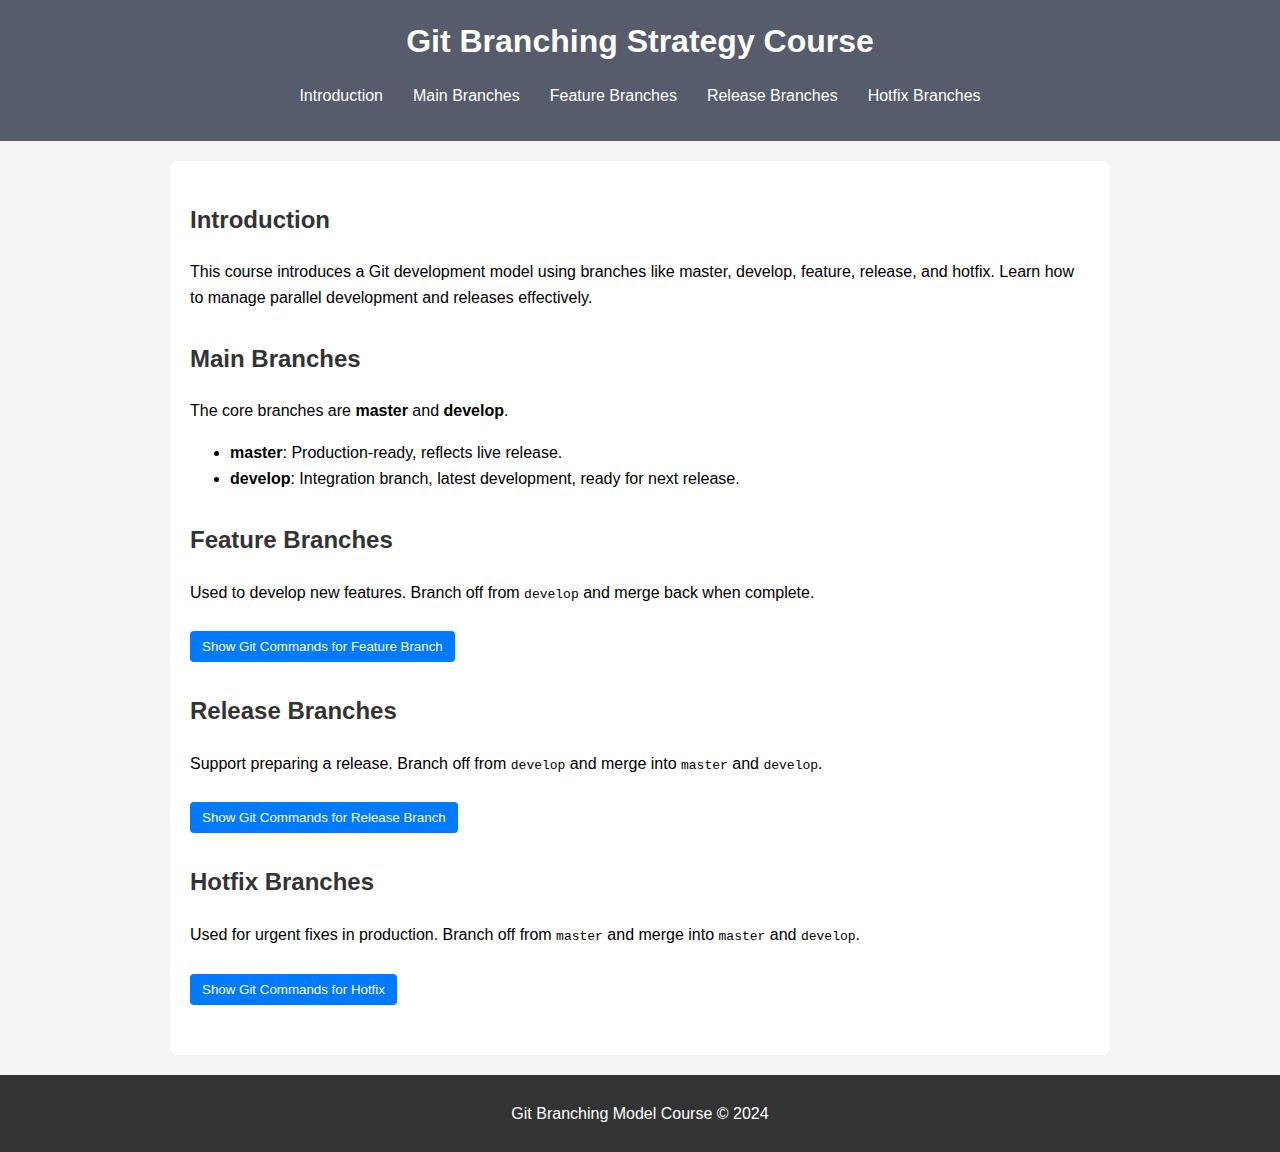
<file: index.html>
<!-- index.html -->
<!DOCTYPE html>
<html lang="en">
<head>
    <meta charset="UTF-8" />
    <meta name="viewport" content="width=device-width, initial-scale=1.0"/>
    <title>Git Branching Model Course</title>
    <link rel="stylesheet" href="styles.css" />
</head>
<body>
    <header>
        <h1>Git Branching Strategy Course</h1>
        <nav>
            <ul>
                <li><a href="#intro">Introduction</a></li>
                <li><a href="#main-branches">Main Branches</a></li>
                <li><a href="#feature-branches">Feature Branches</a></li>
                <li><a href="#release-branches">Release Branches</a></li>
                <li><a href="#hotfix-branches">Hotfix Branches</a></li>
            </ul>
        </nav>
    </header>
    <main>
        <section id="intro">
            <h2>Introduction</h2>
            <p>This course introduces a Git development model using branches like master, develop, feature, release, and hotfix. Learn how to manage parallel development and releases effectively.</p>
        </section>

        <section id="main-branches">
            <h2>Main Branches</h2>
            <p>The core branches are <strong>master</strong> and <strong>develop</strong>.</p>
            <ul>
                <li><strong>master</strong>: Production-ready, reflects live release.</li>
                <li><strong>develop</strong>: Integration branch, latest development, ready for next release.</li>
            </ul>
        </section>

        <section id="feature-branches">
            <h2>Feature Branches</h2>
            <p>Used to develop new features. Branch off from <code>develop</code> and merge back when complete.</p>
            <button onclick="showCode('feature')">Show Git Commands for Feature Branch</button>
            <pre id="feature" class="code-snippet" style="display:none;">
# Create feature branch from develop
git checkout -b myfeature develop

# Merge feature into develop
git checkout develop
git merge --no-ff myfeature
git branch -d myfeature
            </pre>
        </section>

        <section id="release-branches">
            <h2>Release Branches</h2>
            <p>Support preparing a release. Branch off from <code>develop</code> and merge into <code>master</code> and <code>develop</code>.</p>
            <button onclick="showCode('release')">Show Git Commands for Release Branch</button>
            <pre id="release" class="code-snippet" style="display:none;">
# Create release branch from develop
git checkout -b release-1.2 develop

# When ready, merge into master
git checkout master
git merge --no-ff release-1.2
git tag -a 1.2

# Merge back into develop
git checkout develop
git merge --no-ff release-1.2

# Delete release branch
git branch -d release-1.2
            </pre>
        </section>

        <section id="hotfix-branches">
            <h2>Hotfix Branches</h2>
            <p>Used for urgent fixes in production. Branch off from <code>master</code> and merge into <code>master</code> and <code>develop</code>.</p>
            <button onclick="showCode('hotfix')">Show Git Commands for Hotfix</button>
            <pre id="hotfix" class="code-snippet" style="display:none;">
# Create hotfix branch from master
git checkout -b hotfix-1.2.1 master

# When fixed, merge into master
git checkout master
git merge --no-ff hotfix-1.2.1
git tag -a 1.2.1

# Merge back into develop
git checkout develop
git merge --no-ff hotfix-1.2.1

# Delete hotfix branch
git branch -d hotfix-1.2.1
            </pre>
        </section>
    </main>
    <footer>
        <p>Git Branching Model Course &copy; 2024</p>
    </footer>
    <script>
        function showCode(id) {
            const snippets = document.querySelectorAll('.code-snippet');
            snippets.forEach(s => s.style.display='none');
            document.getElementById(id).style.display='block';
        }
    </script>
</body>
</html>
</file>
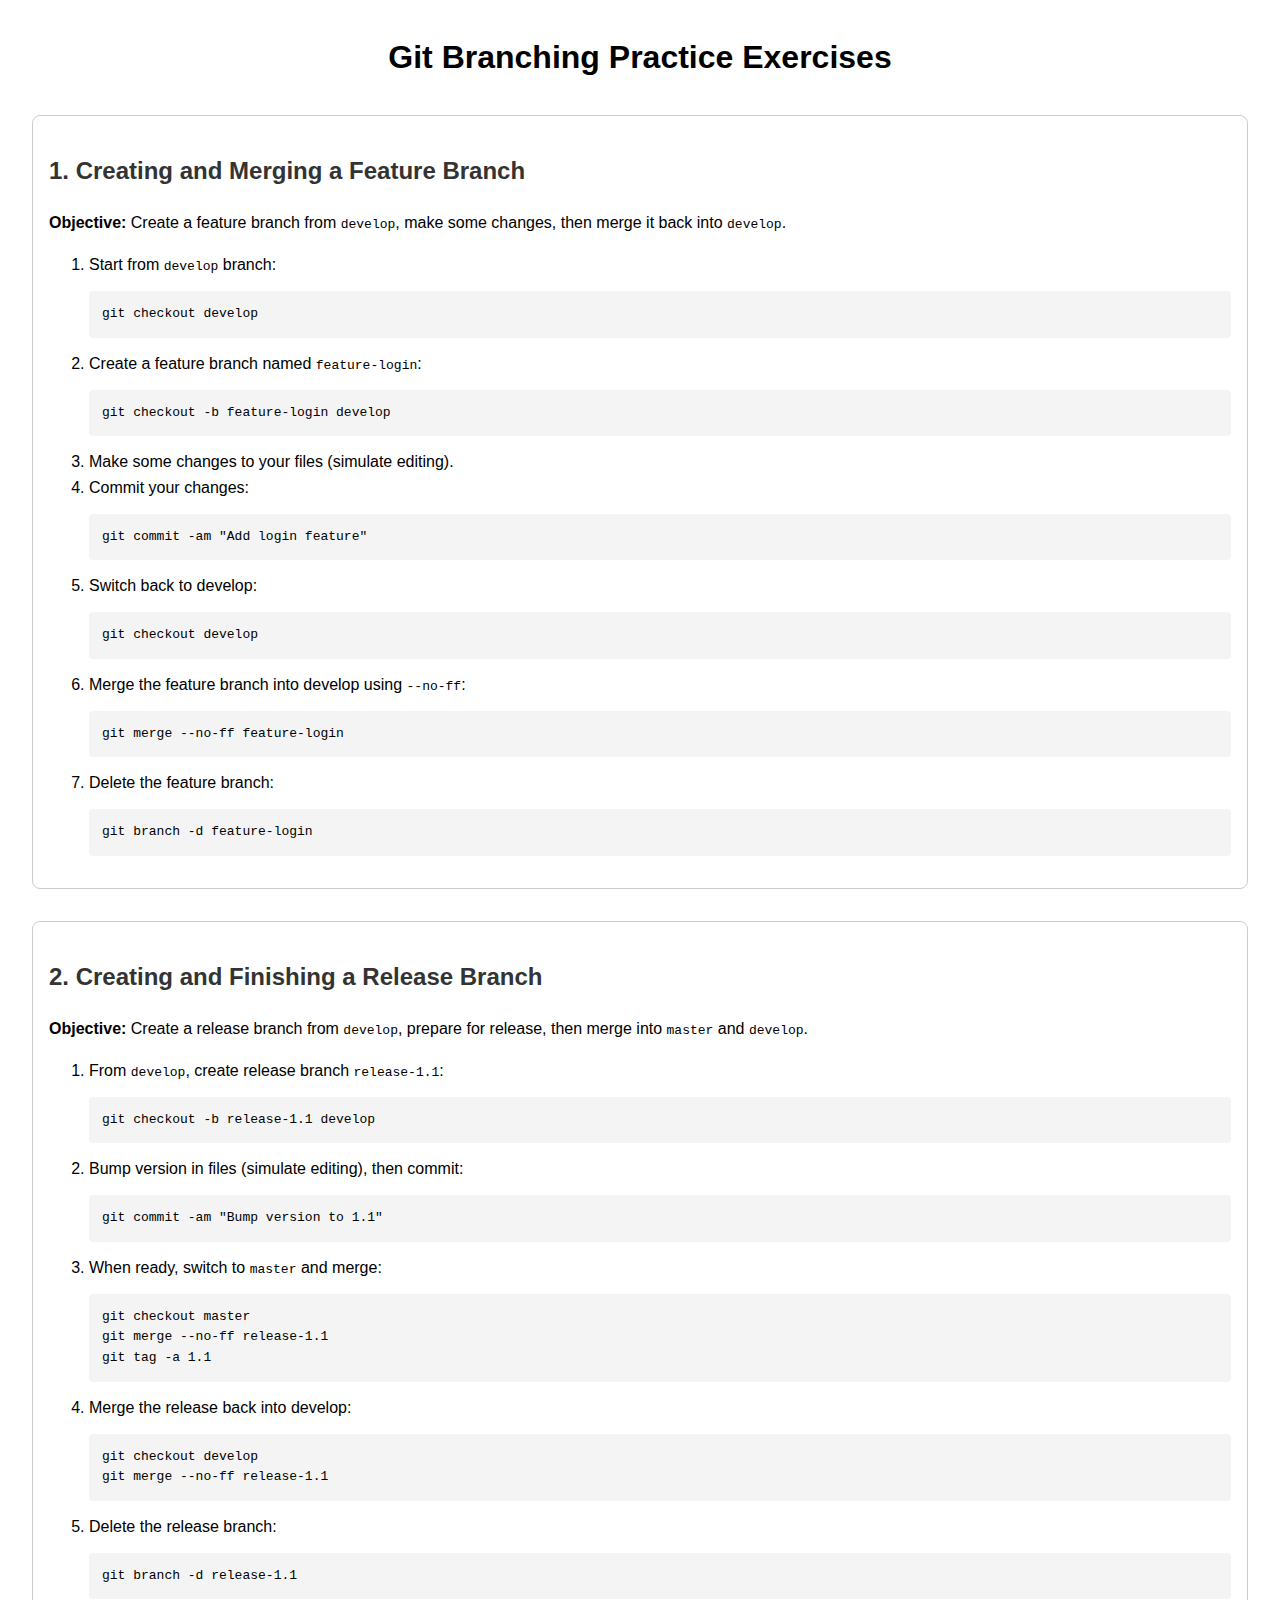
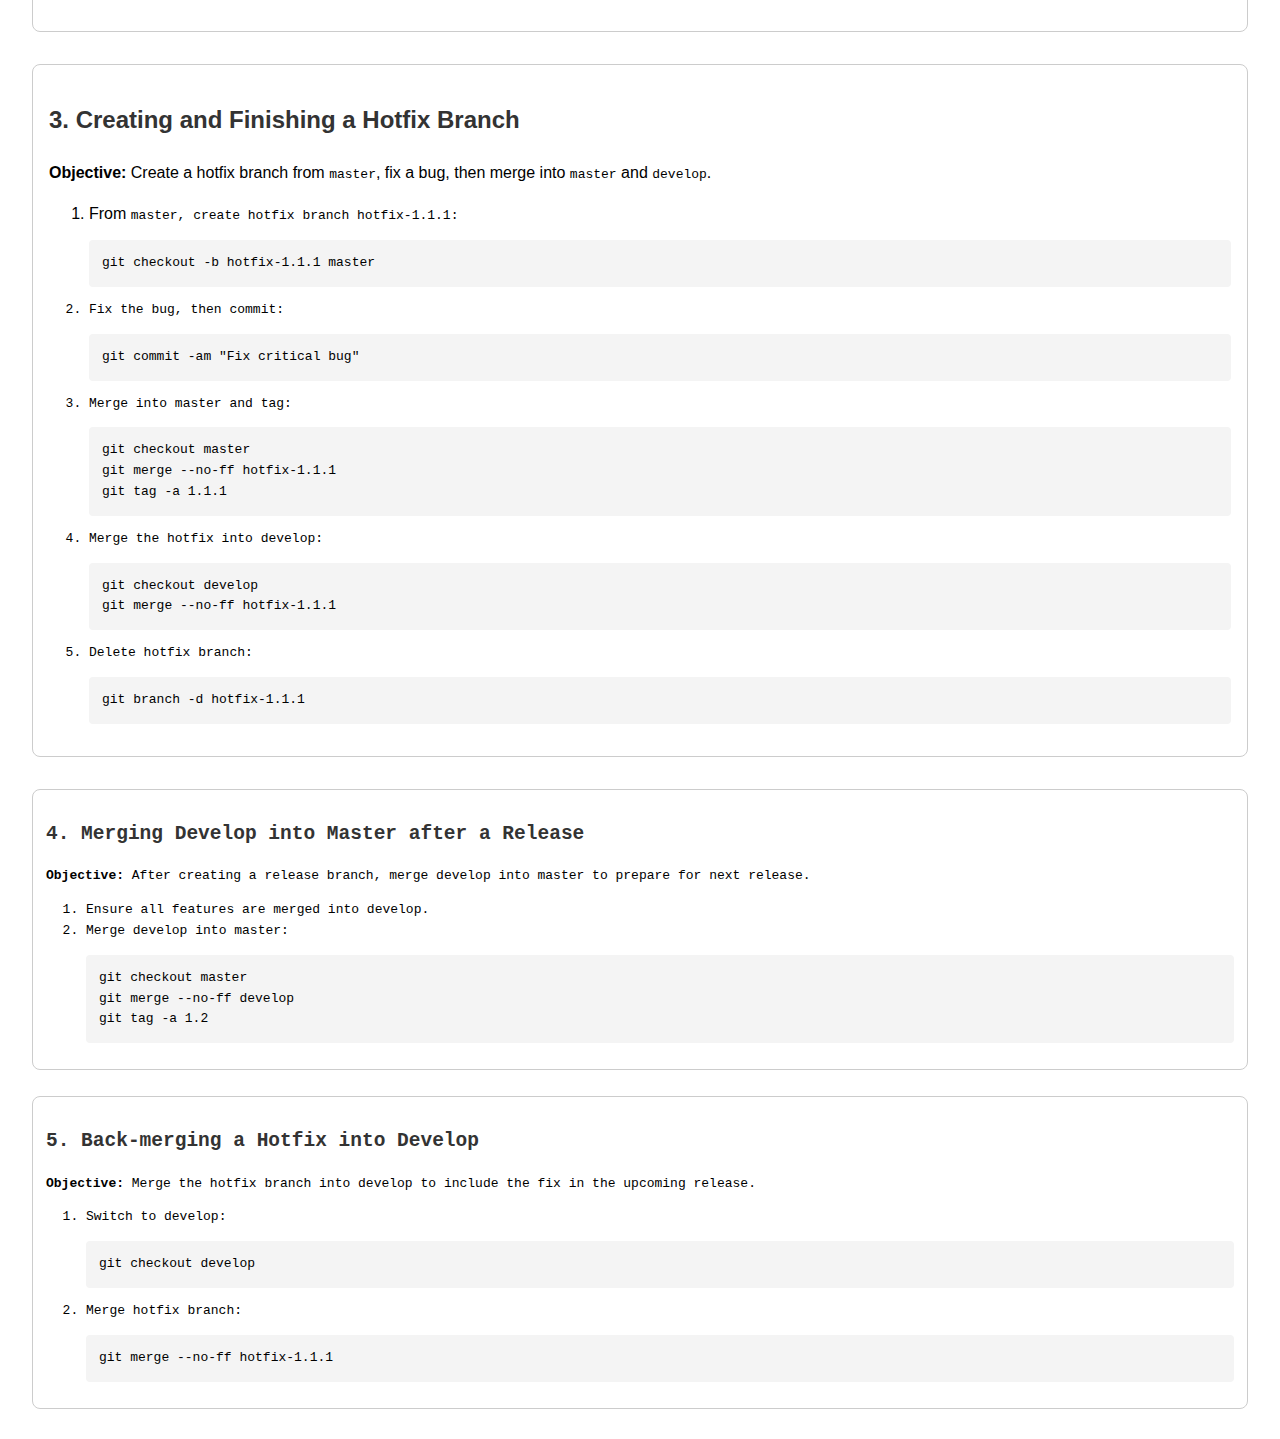
<file: indextwo.html>
<!DOCTYPE html>
<html lang="en">
<head>
<meta charset="UTF-8" />
<title>Git Practice Exercises</title>
<style>
body {
  font-family: Arial, sans-serif;
  margin: 2em;
  line-height: 1.6;
  background: #fff;
}
h1 {
  text-align: center;
  margin-bottom: 1em;
}
h2 {
  color: #333;
}
section {
  margin-bottom: 2em;
  padding: 1em;
  border: 1px solid #ccc;
  border-radius: 8px;
}
pre {
  background: #f4f4f4;
  padding: 1em;
  overflow-x: auto;
  border-radius: 4px;
}
</style>
</head>
<body>

<h1>Git Branching Practice Exercises</h1>

<section>
<h2>1. Creating and Merging a Feature Branch</h2>
<p><strong>Objective:</strong> Create a feature branch from <code>develop</code>, make some changes, then merge it back into <code>develop</code>.</p>
<ol>
<li>Start from <code>develop</code> branch:</li>
<pre>git checkout develop</pre>
<li>Create a feature branch named <code>feature-login</code>:</li>
<pre>git checkout -b feature-login develop</pre>
<li>Make some changes to your files (simulate editing).</li>
<li>Commit your changes:</li>
<pre>git commit -am "Add login feature"</pre>
<li>Switch back to develop:</li>
<pre>git checkout develop</pre>
<li>Merge the feature branch into develop using <code>--no-ff</code>:</li>
<pre>git merge --no-ff feature-login</pre>
<li>Delete the feature branch:</li>
<pre>git branch -d feature-login</pre>
</ol>
</section>

<section>
<h2>2. Creating and Finishing a Release Branch</h2>
<p><strong>Objective:</strong> Create a release branch from <code>develop</code>, prepare for release, then merge into <code>master</code> and <code>develop</code>.</p>
<ol>
<li>From <code>develop</code>, create release branch <code>release-1.1</code>:</li>
<pre>git checkout -b release-1.1 develop</pre>
<li>Bump version in files (simulate editing), then commit:</li>
<pre>git commit -am "Bump version to 1.1"</pre>
<li>When ready, switch to <code>master</code> and merge:</li>
<pre>git checkout master
git merge --no-ff release-1.1
git tag -a 1.1</pre>
<li>Merge the release back into develop:</li>
<pre>git checkout develop
git merge --no-ff release-1.1</pre>
<li>Delete the release branch:</li>
<pre>git branch -d release-1.1</pre>
</ol>
</section>

<section>
<h2>3. Creating and Finishing a Hotfix Branch</h2>
<p><strong>Objective:</strong> Create a hotfix branch from <code>master</code>, fix a bug, then merge into <code>master</code> and <code>develop</code>.</p>
<ol>
<li>From <code>master</>, create hotfix branch <code>hotfix-1.1.1</code>:</li>
<pre>git checkout -b hotfix-1.1.1 master</pre>
<li>Fix the bug, then commit:</li>
<pre>git commit -am "Fix critical bug"</pre>
<li>Merge into <code>master</code> and tag:</li>
<pre>git checkout master
git merge --no-ff hotfix-1.1.1
git tag -a 1.1.1</pre>
<li>Merge the hotfix into <code>develop</code>:</li>
<pre>git checkout develop
git merge --no-ff hotfix-1.1.1</pre>
<li>Delete hotfix branch:</li>
<pre>git branch -d hotfix-1.1.1</pre>
</ol>
</section>

<section>
<h2>4. Merging Develop into Master after a Release</h2>
<p><strong>Objective:</strong> After creating a release branch, merge <code>develop</code> into <code>master</code> to prepare for next release.</p>
<ol>
<li>Ensure all features are merged into <code>develop</code>.</li>
<li>Merge <code>develop</code> into <code>master</code>:</li>
<pre>git checkout master
git merge --no-ff develop
git tag -a 1.2</pre>
</ol>
</section>

<section>
<h2>5. Back-merging a Hotfix into Develop</h2>
<p><strong>Objective:</strong> Merge the hotfix branch into <code>develop</code> to include the fix in the upcoming release.</p>
<ol>
<li>Switch to <code>develop</code>:</li>
<pre>git checkout develop</pre>
<li>Merge hotfix branch:</li>
<pre>git merge --no-ff hotfix-1.1.1</pre>
</ol>
</section>

</body>
</html>
</file>
<file: styles.css>
/* styles.css */
body {
    font-family: Arial, sans-serif;
    line-height: 1.6;
    margin: 0;
    padding: 0;
    background: #f4f4f4;
}

header {
    background: #565c6b;
    color: #fff;
    padding: 1em 0;
}

header h1 {
    margin: 0;
    text-align: center;
}

nav ul {
    list-style: none;
    display: flex;
    justify-content: center;
    padding: 0;
}

nav ul li {
    margin: 0 15px;
}

nav ul li a {
    color: #fff;
    text-decoration: none;
}

main {
    max-width: 900px;
    margin: 20px auto;
    padding: 20px;
    background: #fff;
    border-radius: 8px;
}

section {
    margin-bottom: 30px;
}

h2 {
    color: #333;
}

button {
    background-color: #007BFF;
    color: #fff;
    border: none;
    padding: 8px 12px;
    margin-top: 10px;
    cursor: pointer;
    border-radius: 4px;
}

button:hover {
    background-color: #0056b3;
}

.code-snippet {
    background-color: #eef;
    padding: 10px;
    border-radius: 4px;
    overflow-x: auto;
}
footer {
    text-align: center;
    padding: 10px;
    background: #333;
    color: #fff;
}
</file>
